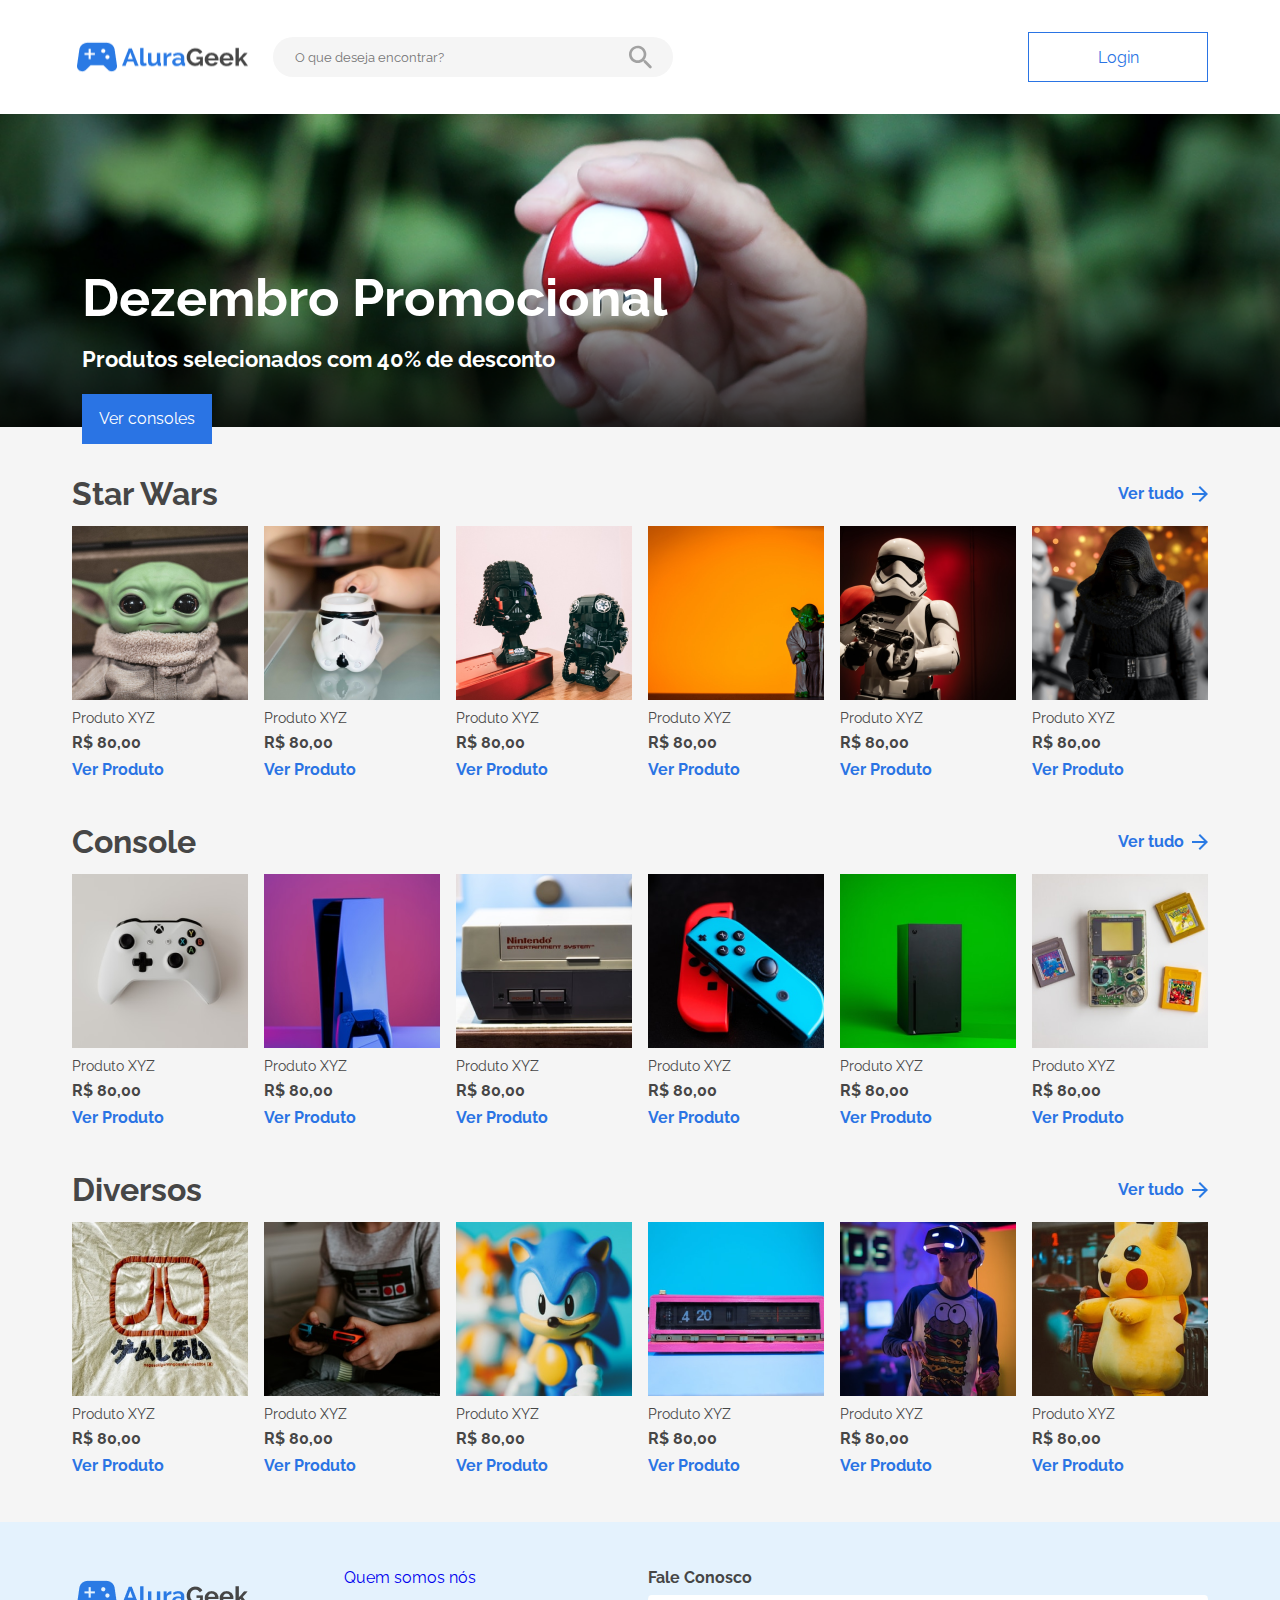
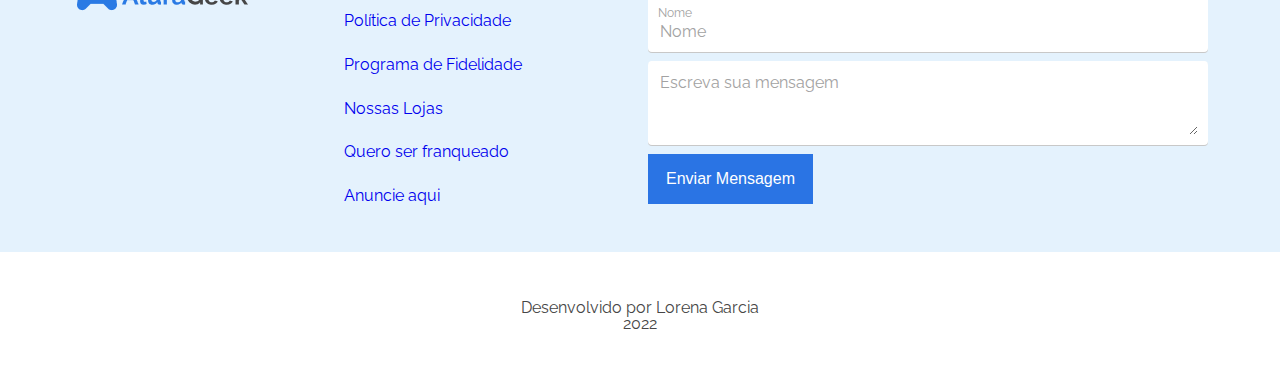
<file: index.html>
<!DOCTYPE html>
<html lang="pt-br">

<head>
    <meta charset="UTF-8">
    <meta http-equiv="X-UA-Compatible" content="IE=edge">
    <meta name="viewport" content="width=device-width, initial-scale=1.0">
    <title>Alura Geek</title>
    <link rel="stylesheet" href="styles.css">
</head>

<body>
    <header class="cabecalho">
        <div class="cabecalho__conteudo">
            <div class="cabecalho__esquerda">
                <img class="cabecalho__logo" src="./assets/imagens/logo.png" alt="logo da Alura Geek">
                <div class="cabecalho__busca">
                    <input class="busca__input" type="text" placeholder="O que deseja encontrar?">
                    <img class="busca__icone" src="./assets/imagens/iconpesquisa.svg" alt="Buscar produto">
                </div>
            </div>
            <button class="cabecalho__botao" type="button">Login</button>
        </div>
    </header>
    <main>
        <section class="banner">
            <img class="banner__imagem" src="./assets/imagens/banner-imagem.png" alt="banner de promoção">
            <div class="banner__texto">
                <h2 class="banner__titulo">Dezembro Promocional</h2>
                <h3 class="banner__subtitulo">Produtos selecionados com 40% de desconto</h3>
                <button class="banner__botao">Ver consoles</button>
            </div>
        </section>
        <section class="produtos">
            <div class="produtos__secao">
                <div class="secao__topo">
                    <h3 class="secao__titulo">Star Wars</h3>
                    <a class="secao__botao" href="#">
                        <span>Ver tudo</span>
                        <img src="./assets/imagens/seta-direita.png" alt="Ver tudo">
                    </a>
                </div>
                <div class="secao__conteudo">
                    <div class="secao__card">
                        <img class="card__imagem" src="/assets/imagens/starwars5.png" alt="Boneco do Baby Yoda">
                        <h4 class="card__titulo">Produto XYZ</h4>
                        <span class="card__preco">R$ 80,00</span>
                        <a class="card__botao" href="#">Ver Produto</a>
                    </div>
                    <div class="secao__card">
                        <img class="card__imagem" src="/assets/imagens/starwars1.png" alt="Caneca Stormtrooper">
                        <h4 class="card__titulo">Produto XYZ</h4>
                        <span class="card__preco">R$ 80,00</span>
                        <a class="card__botao" href="#">Ver Produto</a>
                    </div>
                    <div class="secao__card">
                        <img class="card__imagem" src="/assets/imagens/starwars2.png" alt="Boneco Darth Vader">
                        <h4 class="card__titulo">Produto XYZ</h4>
                        <span class="card__preco">R$ 80,00</span>
                        <a class="card__botao" href="#">Ver Produto</a>
                    </div>
                    <div class="secao__card">
                        <img class="card__imagem" src="/assets/imagens/starwars3.png" alt="Boneco Mestre Yoda">
                        <h4 class="card__titulo">Produto XYZ</h4>
                        <span class="card__preco">R$ 80,00</span>
                        <a class="card__botao" href="#">Ver Produto</a>
                    </div>
                    <div class="secao__card">
                        <img class="card__imagem" src="/assets/imagens/starwars4.png" alt="Boneco Stormtrooper">
                        <h4 class="card__titulo">Produto XYZ</h4>
                        <span class="card__preco">R$ 80,00</span>
                        <a class="card__botao" href="#">Ver Produto</a>
                    </div>
                    <div class="secao__card">
                        <img class="card__imagem" src="/assets/imagens/starwars6.png" alt="Boneco do Kylo Ren">
                        <h4 class="card__titulo">Produto XYZ</h4>
                        <span class="card__preco">R$ 80,00</span>
                        <a class="card__botao" href="#">Ver Produto</a>
                    </div>
                </div>
            </div>
            
            <div class="produtos__secao">
                <div class="secao__topo">
                    <h3 class="secao__titulo">Console</h3>
                    <a class="secao__botao" href="#">
                        <span>Ver tudo</span>
                        <img src="./assets/imagens/seta-direita.png" alt="Ver tudo">
                    </a>
                </div>
                <div class="secao__conteudo">
                    <div class="secao__card">
                        <img class="card__imagem" src="/assets/imagens/console1.png" alt="Controle xbox">
                        <h4 class="card__titulo">Produto XYZ</h4>
                        <span class="card__preco">R$ 80,00</span>
                        <a class="card__botao" href="#">Ver Produto</a>
                    </div>
                    <div class="secao__card">
                        <img class="card__imagem" src="/assets/imagens/console2.png" alt="Playstation 5">
                        <h4 class="card__titulo">Produto XYZ</h4>
                        <span class="card__preco">R$ 80,00</span>
                        <a class="card__botao" href="#">Ver Produto</a>
                    </div>
                    <div class="secao__card">
                        <img class="card__imagem" src="/assets/imagens/console3.png" alt="Nintendo">
                        <h4 class="card__titulo">Produto XYZ</h4>
                        <span class="card__preco">R$ 80,00</span>
                        <a class="card__botao" href="#">Ver Produto</a>
                    </div>
                    <div class="secao__card">
                        <img class="card__imagem" src="/assets/imagens/console4.png" alt="Nintendo Switch Joycon">
                        <h4 class="card__titulo">Produto XYZ</h4>
                        <span class="card__preco">R$ 80,00</span>
                        <a class="card__botao" href="#">Ver Produto</a>
                    </div>
                    <div class="secao__card">
                        <img class="card__imagem" src="/assets/imagens/console5.png" alt="Xbox One">
                        <h4 class="card__titulo">Produto XYZ</h4>
                        <span class="card__preco">R$ 80,00</span>
                        <a class="card__botao" href="#">Ver Produto</a>
                    </div>
                    <div class="secao__card">
                        <img class="card__imagem" src="/assets/imagens/console6.png" alt="Gameboy color">
                        <h4 class="card__titulo">Produto XYZ</h4>
                        <span class="card__preco">R$ 80,00</span>
                        <a class="card__botao" href="#">Ver Produto</a>
                    </div>
                </div>
            </div>
            <div class="produtos__secao">
                <div class="secao__topo">
                    <h3 class="secao__titulo">Diversos</h3>
                    <a class="secao__botao" href="#">
                        <span>Ver tudo</span>
                        <img src="./assets/imagens/seta-direita.png" alt="Ver tudo">
                    </a>
                </div>
                <div class="secao__conteudo">
                    <div class="secao__card">
                        <img class="card__imagem" src="/assets/imagens/diversos1.png" alt="Camisa Atari">
                        <h4 class="card__titulo">Produto XYZ</h4>
                        <span class="card__preco">R$ 80,00</span>
                        <a class="card__botao" href="#">Ver Produto</a>
                    </div>
                    <div class="secao__card">
                        <img class="card__imagem" src="/assets/imagens/diversos2.png" alt="Camisa do SuperNintendo">
                        <h4 class="card__titulo">Produto XYZ</h4>
                        <span class="card__preco">R$ 80,00</span>
                        <a class="card__botao" href="#">Ver Produto</a>
                    </div>
                    <div class="secao__card">
                        <img class="card__imagem" src="/assets/imagens/diversos3.png" alt="Boneco Sonic">
                        <h4 class="card__titulo">Produto XYZ</h4>
                        <span class="card__preco">R$ 80,00</span>
                        <a class="card__botao" href="#">Ver Produto</a>
                    </div>
                    <div class="secao__card">
                        <img class="card__imagem" src="/assets/imagens/diversos4.png" alt="Relógio rosa">
                        <h4 class="card__titulo">Produto XYZ</h4>
                        <span class="card__preco">R$ 80,00</span>
                        <a class="card__botao" href="#">Ver Produto</a>
                    </div>
                    <div class="secao__card">
                        <img class="card__imagem" src="/assets/imagens/diversos5.png" alt="Óculos VR">
                        <h4 class="card__titulo">Produto XYZ</h4>
                        <span class="card__preco">R$ 80,00</span>
                        <a class="card__botao" href="#">Ver Produto</a>
                    </div>
                    <div class="secao__card">
                        <img class="card__imagem" src="/assets/imagens/diversos6.png" alt="Pelucia Pikachu">
                        <h4 class="card__titulo">Produto XYZ</h4>
                        <span class="card__preco">R$ 80,00</span>
                        <a class="card__botao" href="#">Ver Produto</a>
                    </div>
                </div>
            </div>
        </section>
    </main>
    <footer class="rodape">
        <div class="rodape__fale-conosco">
            <div class="institucional">
                <img class="institucional__logo"src="./assets/imagens/logo.png" alt="Logo da Alura Geek">
                <div class="institucional__links">
                    <a href="#">Quem somos nós</a>
                    <a href="#">Política de Privacidade</a>
                    <a href="#">Programa de Fidelidade</a>
                    <a href="#">Nossas Lojas</a>
                    <a href="#">Quero ser franqueado</a>
                    <a href="#">Anuncie aqui</a>
                </div>
            </div>
            <form class="fale-conosco">
                <p class="fale-conosco__titulo">Fale Conosco</p>
                <div class="fale-conosco__item">
                    <label class="fale-conosco__label">
                        Nome
                        <input class="fale-conosco__input"type="text" placeholder="Nome">
                    </label>
                </div>
                <div class="fale-conosco__item">
                    <label class="fale-conosco__label">
                        <textarea class="fale-conosco__textarea"cols="30" rows="10" placeholder="Escreva sua mensagem"></textarea>
                    </label>
                </div>
                <button type="button" class="fale-conosco__botao">Enviar Mensagem</button>
            </form>
        </div>
        <div class="rodape__direitos">
            <p>Desenvolvido por Lorena Garcia <br>
                2022
            </p>
        </div>
    </footer>
</body>

</html>
</file>
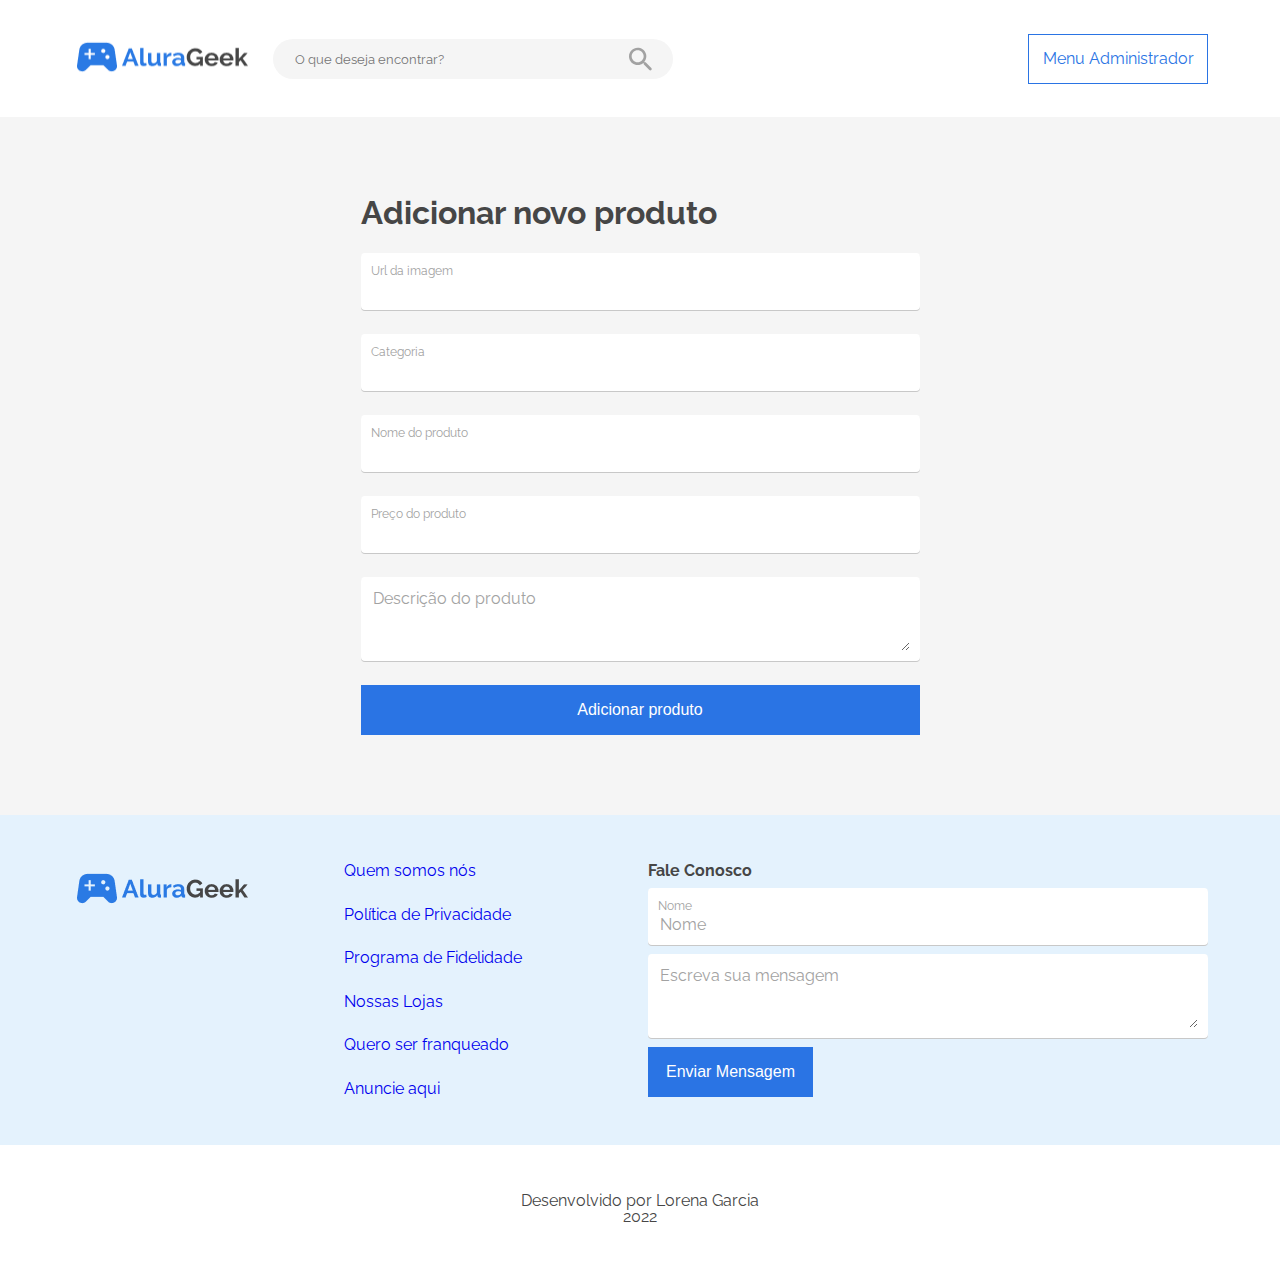
<file: cadastro.html>
<!DOCTYPE html>
<html lang="pt-br">

<head>
    <meta charset="UTF-8">
    <meta http-equiv="X-UA-Compatible" content="IE=edge">
    <meta name="viewport" content="width=device-width, initial-scale=1.0">
    <title>Cadastro de Produto | Alura Geek</title>
    <link rel="stylesheet" href="styles.css">
</head>
<body>
    <header class="cabecalho">
        <div class="cabecalho__conteudo">
            <div class="cabecalho__esquerda">
                <a href="index.html">
                    <img class="cabecalho__logo" src="./assets/imagens/logo.png" alt="logo da Alura Geek">
                </a>
                <div class="cabecalho__busca">
                    <input class="busca__input" type="text" placeholder="O que deseja encontrar?">
                    <img class="busca__icone" src="./assets/imagens/iconpesquisa.svg" alt="Buscar produto">
                </div>
            </div>
            <button class="cabecalho__botao" type="button">Menu Administrador</button>
        </div>
    </header>
    <main>
        <div class="formulario-container cadastro">
            <h3 class="titulo-grande">Adicionar novo produto</h3>
            <div class="fale-conosco__item">
                <label class="fale-conosco__label">
                    Url da imagem
                    <input class="fale-conosco__input"type="text">
                </label>
            </div>
            <div class="fale-conosco__item">
                <label class="fale-conosco__label">
                    Categoria
                    <input class="fale-conosco__input"type="text" />
                </label>
            </div>
            <div class="fale-conosco__item">
                <label class="fale-conosco__label">
                    Nome do produto
                    <input class="fale-conosco__input" type="text" />
                </label>
            </div>
            <div class="fale-conosco__item">
                <label class="fale-conosco__label">
                    Preço do produto
                    <input class="fale-conosco__input" type="text" />
                </label>
            </div>
            <div class="fale-conosco__item">
                <label class="fale-conosco__label">
                    <textarea class="fale-conosco__textarea"cols="30" rows="10" placeholder="Descrição do produto"></textarea>
                </label>
            </div>
            <button type="button" class="fale-conosco__botao botao-grande">Adicionar produto</button>
        </div>
    </main>
    <footer class="rodape">
        <div class="rodape__fale-conosco">
            <div class="institucional">
                <img class="institucional__logo"src="./assets/imagens/logo.png" alt="Logo da Alura Geek">
                <div class="institucional__links">
                    <a href="#">Quem somos nós</a>
                    <a href="#">Política de Privacidade</a>
                    <a href="#">Programa de Fidelidade</a>
                    <a href="#">Nossas Lojas</a>
                    <a href="#">Quero ser franqueado</a>
                    <a href="#">Anuncie aqui</a>
                </div>
            </div>
            <form class="fale-conosco">
                <p class="fale-conosco__titulo">Fale Conosco</p>
                <div class="fale-conosco__item">
                    <label class="fale-conosco__label">
                        Nome
                        <input class="fale-conosco__input"type="text" placeholder="Nome">
                    </label>
                </div>
                <div class="fale-conosco__item">
                    <label class="fale-conosco__label">
                        <textarea class="fale-conosco__textarea"cols="30" rows="10" placeholder="Escreva sua mensagem"></textarea>
                    </label>
                </div>
                <button type="button" class="fale-conosco__botao">Enviar Mensagem</button>
            </form>
        </div>
        <div class="rodape__direitos">
            <p>Desenvolvido por Lorena Garcia <br>
                2022
            </p>
        </div>
    </footer>
</body>

</html>
</file>
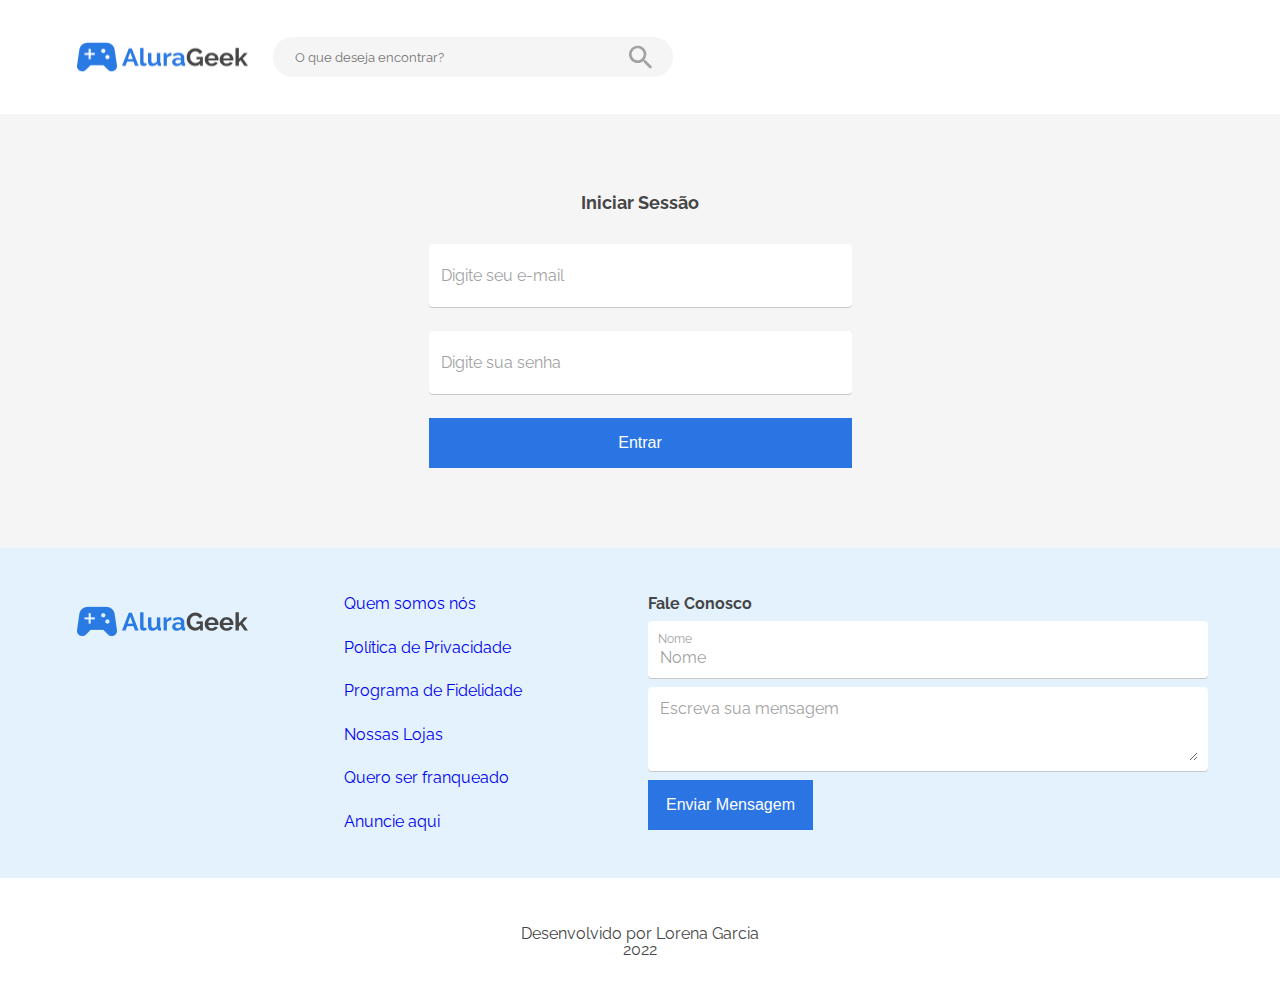
<file: login.html>
<!DOCTYPE html>
<html lang="pt-br">

<head>
    <meta charset="UTF-8">
    <meta http-equiv="X-UA-Compatible" content="IE=edge">
    <meta name="viewport" content="width=device-width, initial-scale=1.0">
    <title>Login | Alura Geek</title>
    <link rel="stylesheet" href="styles.css">
</head>

<body>
    <header class="cabecalho">
        <div class="cabecalho__conteudo">
            <div class="cabecalho__esquerda">
                <img class="cabecalho__logo" src="./assets/imagens/logo.png" alt="logo da Alura Geek">
                <div class="cabecalho__busca">
                    <input class="busca__input" type="text" placeholder="O que deseja encontrar?">
                    <img class="busca__icone" src="./assets/imagens/iconpesquisa.svg" alt="Buscar produto">
                </div>
            </div>
        </div>
    </header>
    <main>
        <div class="formulario-container">
            <h3 class="titulo-h3">Iniciar Sessão</h3>
            <div class="fale-conosco__item input-container">
                <label class="fale-conosco__label">
                    <input class="fale-conosco__input"type="text" placeholder="Digite seu e-mail">
                </label>
            </div>
            <div class="fale-conosco__item input-container">
                <label class="fale-conosco__label">
                    <input class="fale-conosco__input" placeholder="Digite sua senha" type="password" />
                </label>
            </div>
            <a href="produtos.html">
                <button type="button" class="fale-conosco__botao botao-grande">Entrar</button>
            </a>
        </div>
    </main>
    <footer class="rodape">
        <div class="rodape__fale-conosco">
            <div class="institucional">
                <img class="institucional__logo"src="./assets/imagens/logo.png" alt="Logo da Alura Geek">
                <div class="institucional__links">
                    <a href="#">Quem somos nós</a>
                    <a href="#">Política de Privacidade</a>
                    <a href="#">Programa de Fidelidade</a>
                    <a href="#">Nossas Lojas</a>
                    <a href="#">Quero ser franqueado</a>
                    <a href="#">Anuncie aqui</a>
                </div>
            </div>
            <form class="fale-conosco">
                <p class="fale-conosco__titulo">Fale Conosco</p>
                <div class="fale-conosco__item">
                    <label class="fale-conosco__label">
                        Nome
                        <input class="fale-conosco__input"type="text" placeholder="Nome">
                    </label>
                </div>
                <div class="fale-conosco__item">
                    <label class="fale-conosco__label">
                        <textarea class="fale-conosco__textarea"cols="30" rows="10" placeholder="Escreva sua mensagem"></textarea>
                    </label>
                </div>
                <button type="button" class="fale-conosco__botao">Enviar Mensagem</button>
            </form>
        </div>
        <div class="rodape__direitos">
            <p>Desenvolvido por Lorena Garcia <br>
                2022
            </p>
        </div>
    </footer>
</body>

</html>
</file>
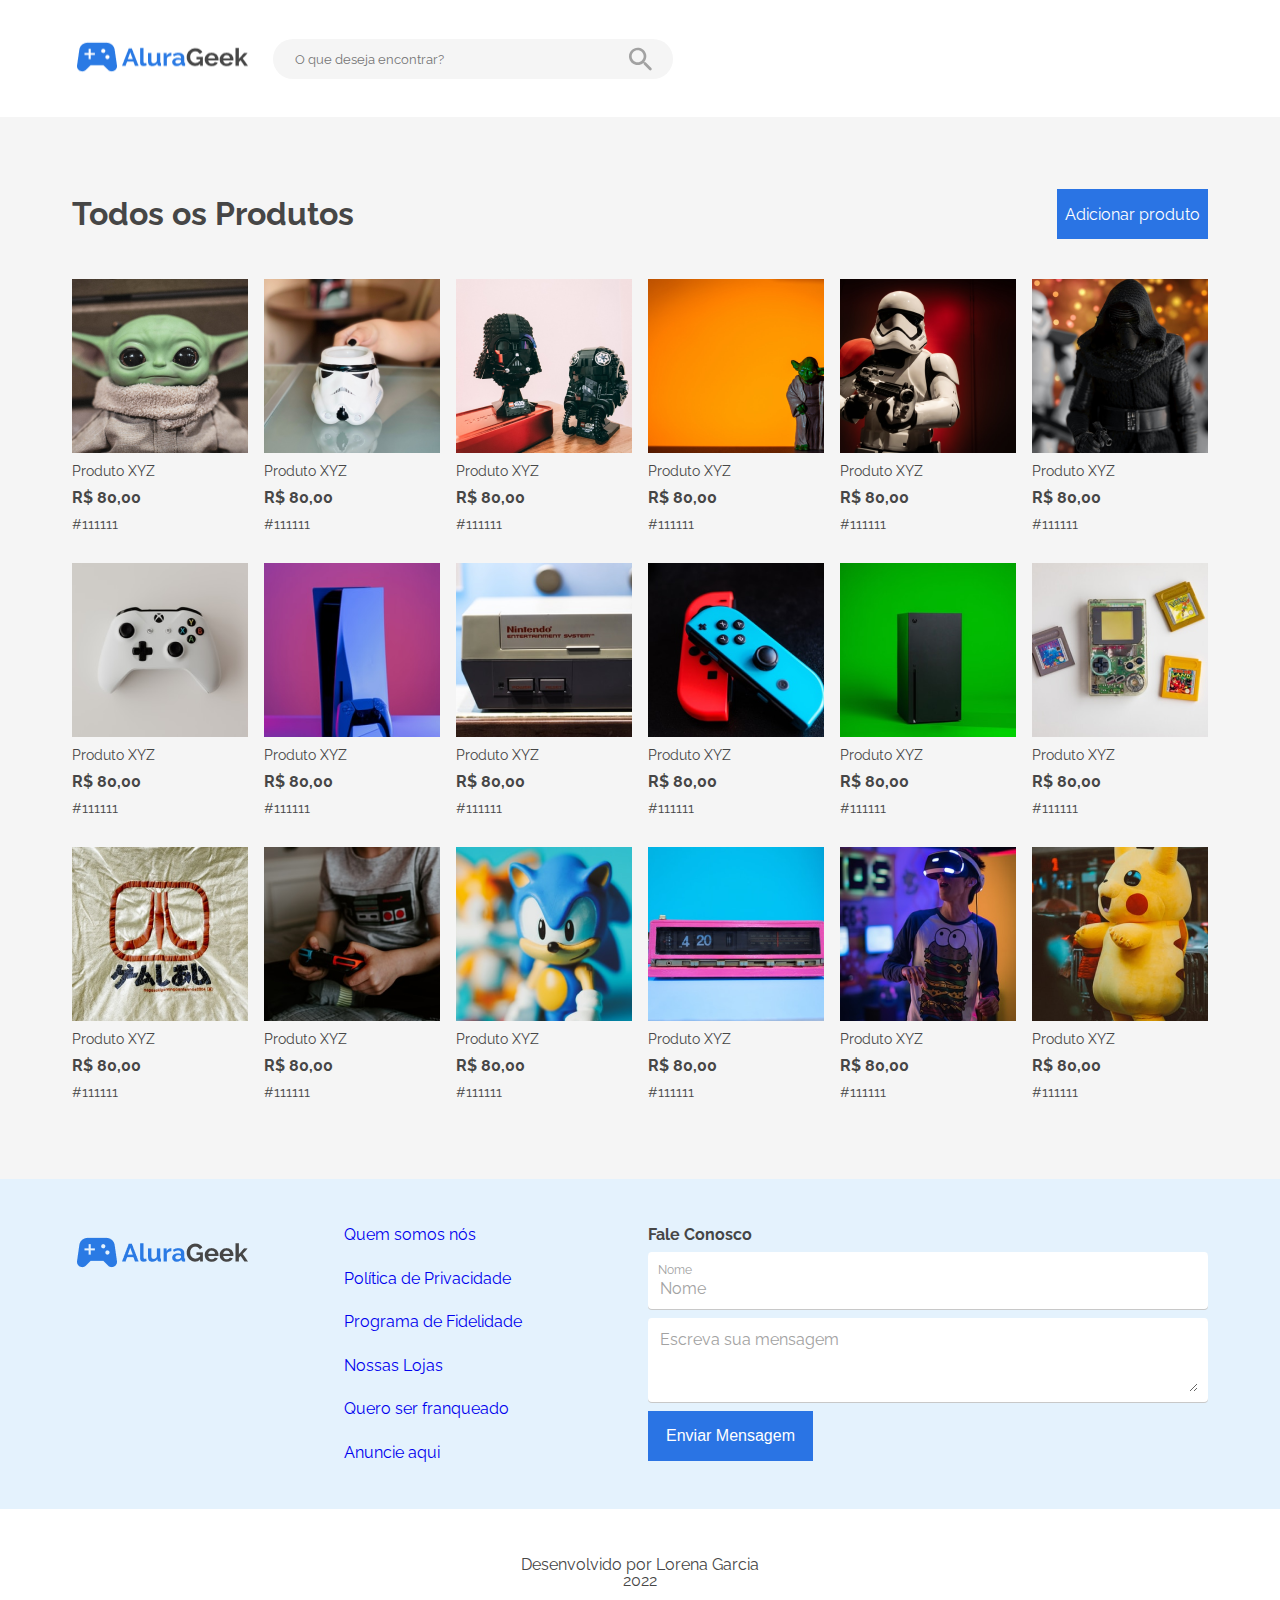
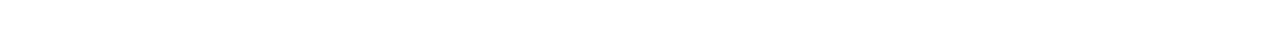
<file: produtos.html>
<!DOCTYPE html>
<html lang="pt-br">
<head>
    <meta charset="UTF-8">
    <meta http-equiv="X-UA-Compatible" content="IE=edge">
    <meta name="viewport" content="width=device-width, initial-scale=1.0">
    <title>Produtos Cadastrados| Alura Geek</title>
    <link rel="stylesheet" href="styles.css">
</head>
<body>
    <header class="cabecalho">
        <div class="cabecalho__conteudo">
            <div class="cabecalho__esquerda">
                <a href="index.html">
                    <img class="cabecalho__logo" src="./assets/imagens/logo.png" alt="logo da Alura Geek">
                </a>
                <div class="cabecalho__busca">
                    <input class="busca__input" type="text" placeholder="O que deseja encontrar?">
                    <img class="busca__icone" src="./assets/imagens/iconpesquisa.svg" alt="Buscar produto">
                </div>
            </div>
        </div>
    </header>
    <main>
        <section class="produtos">
            <div class="produtos__secao">
                <div class="secao__topo">
                    <h3 class="secao__titulo">Todos os Produtos</h3>
                    <a href="cadastro.html">
                        <button class="banner__botao produtos-cadastrados__botao">Adicionar produto</button>
                    </a>
                </div>
                <div class="secao__conteudo produtos-cadastrados">
                    <div class="secao__card">
                        <img class="card__imagem" src="/assets/imagens/starwars5.png" alt="Boneco do Baby Yoda">
                        <h4 class="card__titulo">Produto XYZ</h4>
                        <span class="card__preco">R$ 80,00</span>
                        <span class="card__titulo">#111111</span>
                    </div>
                    <div class="secao__card">
                        <img class="card__imagem" src="/assets/imagens/starwars1.png" alt="Caneca Stormtrooper">
                        <h4 class="card__titulo">Produto XYZ</h4>
                        <span class="card__preco">R$ 80,00</span>
                        <span class="card__titulo">#111111</span>
                    </div>
                    <div class="secao__card">
                        <img class="card__imagem" src="/assets/imagens/starwars2.png" alt="Boneco Darth Vader">
                        <h4 class="card__titulo">Produto XYZ</h4>
                        <span class="card__preco">R$ 80,00</span>
                        <span class="card__titulo">#111111</span>
                    </div>
                    <div class="secao__card">
                        <img class="card__imagem" src="/assets/imagens/starwars3.png" alt="Boneco Mestre Yoda">
                        <h4 class="card__titulo">Produto XYZ</h4>
                        <span class="card__preco">R$ 80,00</span>
                        <span class="card__titulo">#111111</span>
                    </div>
                    <div class="secao__card">
                        <img class="card__imagem" src="/assets/imagens/starwars4.png" alt="Boneco Stormtrooper">
                        <h4 class="card__titulo">Produto XYZ</h4>
                        <span class="card__preco">R$ 80,00</span>
                        <span class="card__titulo">#111111</span>
                    </div>
                    <div class="secao__card">
                        <img class="card__imagem" src="/assets/imagens/starwars6.png" alt="Boneco do Kylo Ren">
                        <h4 class="card__titulo">Produto XYZ</h4>
                        <span class="card__preco">R$ 80,00</span>
                        <span class="card__titulo">#111111</span>
                    </div>
                    <div class="secao__card">
                        <img class="card__imagem" src="/assets/imagens/console1.png" alt="Controle xbox">
                        <h4 class="card__titulo">Produto XYZ</h4>
                        <span class="card__preco">R$ 80,00</span>
                        <span class="card__titulo">#111111</span>
                    </div>
                    <div class="secao__card">
                        <img class="card__imagem" src="/assets/imagens/console2.png" alt="Playstation 5">
                        <h4 class="card__titulo">Produto XYZ</h4>
                        <span class="card__preco">R$ 80,00</span>
                        <span class="card__titulo">#111111</span>
                    </div>
                    <div class="secao__card">
                        <img class="card__imagem" src="/assets/imagens/console3.png" alt="Nintendo">
                        <h4 class="card__titulo">Produto XYZ</h4>
                        <span class="card__preco">R$ 80,00</span>
                        <span class="card__titulo">#111111</span>
                    </div>
                    <div class="secao__card">
                        <img class="card__imagem" src="/assets/imagens/console4.png" alt="Nintendo Switch Joycon">
                        <h4 class="card__titulo">Produto XYZ</h4>
                        <span class="card__preco">R$ 80,00</span>
                        <span class="card__titulo">#111111</span>
                    </div>
                    <div class="secao__card">
                        <img class="card__imagem" src="/assets/imagens/console5.png" alt="Xbox One">
                        <h4 class="card__titulo">Produto XYZ</h4>
                        <span class="card__preco">R$ 80,00</span>
                        <span class="card__titulo">#111111</span>
                    </div>
                    <div class="secao__card">
                        <img class="card__imagem" src="/assets/imagens/console6.png" alt="Gameboy color">
                        <h4 class="card__titulo">Produto XYZ</h4>
                        <span class="card__preco">R$ 80,00</span>
                        <span class="card__titulo">#111111</span>
                    </div>
                    <div class="secao__card">
                        <img class="card__imagem" src="/assets/imagens/diversos1.png" alt="Camisa Atari">
                        <h4 class="card__titulo">Produto XYZ</h4>
                        <span class="card__preco">R$ 80,00</span>
                        <span class="card__titulo">#111111</span>
                    </div>
                    <div class="secao__card">
                        <img class="card__imagem" src="/assets/imagens/diversos2.png" alt="Camisa do SuperNintendo">
                        <h4 class="card__titulo">Produto XYZ</h4>
                        <span class="card__preco">R$ 80,00</span>
                        <span class="card__titulo">#111111</span>
                    </div>
                    <div class="secao__card">
                        <img class="card__imagem" src="/assets/imagens/diversos3.png" alt="Boneco Sonic">
                        <h4 class="card__titulo">Produto XYZ</h4>
                        <span class="card__preco">R$ 80,00</span>
                        <span class="card__titulo">#111111</span>
                    </div>
                    <div class="secao__card">
                        <img class="card__imagem" src="/assets/imagens/diversos4.png" alt="Relógio rosa">
                        <h4 class="card__titulo">Produto XYZ</h4>
                        <span class="card__preco">R$ 80,00</span>
                        <span class="card__titulo">#111111</span>
                    </div>
                    <div class="secao__card">
                        <img class="card__imagem" src="/assets/imagens/diversos5.png" alt="Óculos VR">
                        <h4 class="card__titulo">Produto XYZ</h4>
                        <span class="card__preco">R$ 80,00</span>
                        <span class="card__titulo">#111111</span>
                    </div>
                    <div class="secao__card">
                        <img class="card__imagem" src="/assets/imagens/diversos6.png" alt="Pelucia Pikachu">
                        <h4 class="card__titulo">Produto XYZ</h4>
                        <span class="card__preco">R$ 80,00</span>
                        <span class="card__titulo">#111111</span>
                    </div>
                </div>
            </div>
        </section>
    </main>
    <footer class="rodape">
        <div class="rodape__fale-conosco">
            <div class="institucional">
                <img class="institucional__logo"src="./assets/imagens/logo.png" alt="Logo da Alura Geek">
                <div class="institucional__links">
                    <a href="#">Quem somos nós</a>
                    <a href="#">Política de Privacidade</a>
                    <a href="#">Programa de Fidelidade</a>
                    <a href="#">Nossas Lojas</a>
                    <a href="#">Quero ser franqueado</a>
                    <a href="#">Anuncie aqui</a>
                </div>
            </div>
            <form class="fale-conosco">
                <p class="fale-conosco__titulo">Fale Conosco</p>
                <div class="fale-conosco__item">
                    <label class="fale-conosco__label">
                        Nome
                        <input class="fale-conosco__input"type="text" placeholder="Nome">
                    </label>
                </div>
                <div class="fale-conosco__item">
                    <label class="fale-conosco__label">
                        <textarea class="fale-conosco__textarea"cols="30" rows="10" placeholder="Escreva sua mensagem"></textarea>
                    </label>
                </div>
                <button type="button" class="fale-conosco__botao">Enviar Mensagem</button>
            </form>
        </div>
        <div class="rodape__direitos">
            <p>Desenvolvido por Lorena Garcia <br>
                2022
            </p>
        </div>
    </footer>
</body>

</html>
</file>
<file: styles.css>
@import url('https://fonts.googleapis.com/css2?family=Raleway:wght@400;700&display=swap');
@import url("./assets/css/reset.css");
@import url("./assets/css/cabecalho.css");
@import url("./assets/css/banner.css");
@import url("./assets/css/produtos.css");
@import url("./assets/css/rodape.css");
@import url("./assets/css/login.css");
@import url("./assets/css/cadastro.css");
@import url("./assets/css/produtos-cadastrados.css");

:root {
    --azul: #2A74E4;
    --azul-claro: #E4F2FD;
    --branco: #FFFFFF;
    --cinza-claro: #F5F5F5;
    --cinza-medio: #A2A2A2;
    --preto: #464646;

    --fonte: 'Raleway', sans-serif;
    --negrito: 700;
}

body {
    background-color: var(--cinza-claro);
    overflow-x: hidden;
}
</file>
